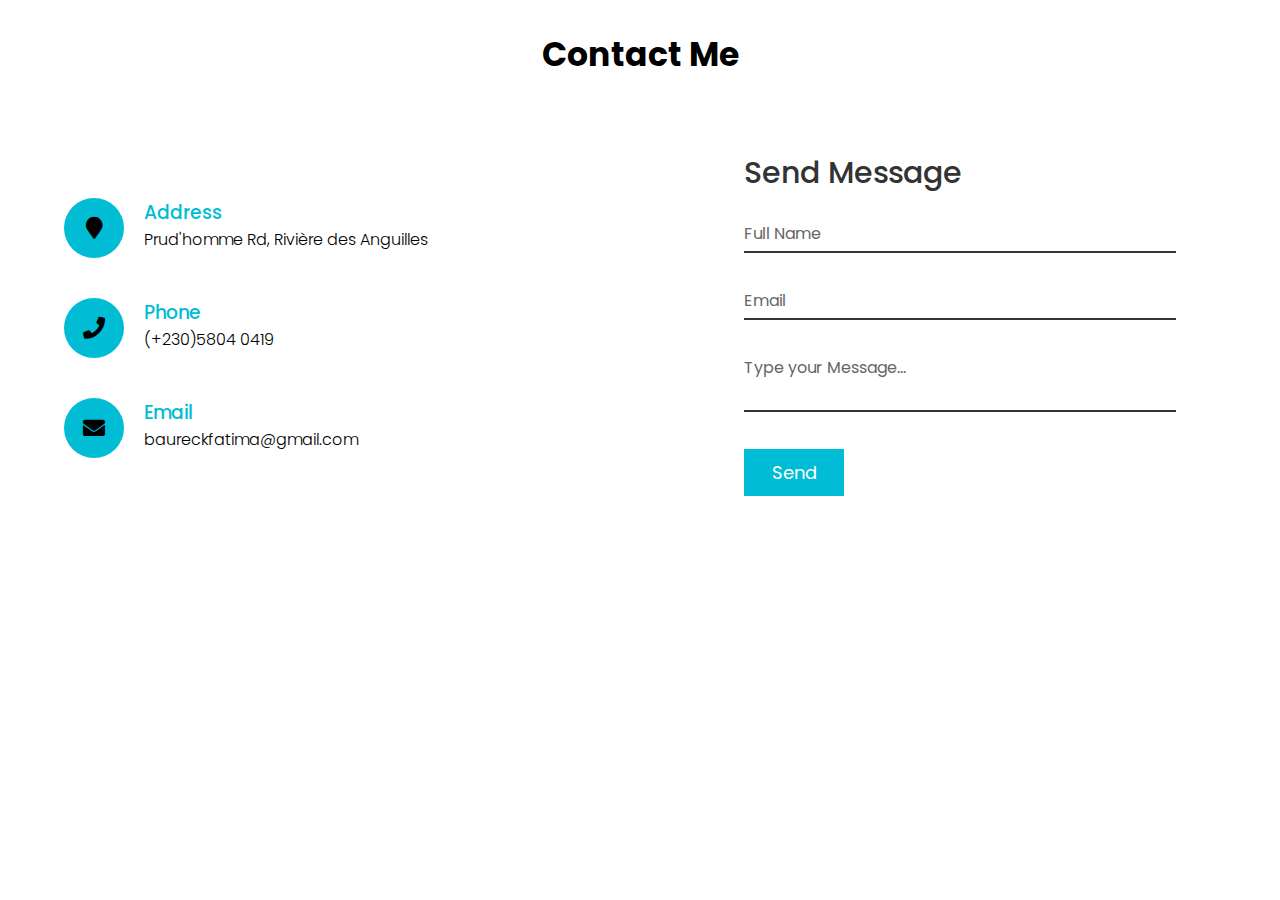
<file: personalWebsite/contact.html>
<!DOCTYPE html>
<html lang="en">
<head>
    <meta charset="UTF-8">
    <meta http-equiv="X-UA-Compatible" content="IE=edge">
    <meta name="viewport" content="width=device-width, initial-scale=1.0">
    <title>Contact Me</title>
    <link rel="shortcut icon" href="images/logo.png">
    <link rel="stylesheet" href="https://use.fontawesome.com/releases/v5.4.1/css/all.css">
    <link rel="stylesheet" type="text/css" href="style2.css">
</head>
<body>
    <section class="contact"></section>
    <div class="content">
        <h2>Contact Me</h2>
    </div>
    <div class="container">
        <div class="contactInfo">
            <div class="box">
                <div class="icon"><i class="fa fa-map-marker" aria-hidden="true"></i></div>
                <div class="text">
                    <h3>Address</h3>
                    <p>Prud'homme Rd, Rivière des Anguilles</p>
                </div>
            </div>
            <div class="box">
                <div class="icon"><i class="fa fa-phone" aria-hidden="true"></i></div>
                <div class="text">
                    <h3>Phone</h3>
                    <p>(+230)5804 0419</p>
                </div>
            </div>
            <div class="box">
                <div class="icon"><i class="fa fa-envelope" aria-hidden="true"></i></div>
                <div class="text">
                    <h3>Email</h3>
                    <p>baureckfatima@gmail.com</p>
                </div>
            </div>
        </div>
        <div class="contactForm">
            <form>
                <h2>Send Message</h2>
                <div class="inputBox">
                    <input type="text" name="" required="required">
                    <span>Full Name</span>
                </div>
                <div class="inputBox">
                    <input type="text" name="" required="required">
                    <span>Email</span>
                </div>
                <div class="inputBox">
                    <textarea required="required"></textarea>
                    <span>Type your Message...</span>
                </div>
                <div class="inputBox">
                    <input type="Submit" name="" value="Send">
                </div>
            </form>
        </div>
    </div>
    
</body>
</html>
</file>
<file: personalWebsite/style2.css>
@import url('https://fonts.googleapis.com/css?family=Poppins:400,500,600,700&display=swap');
*{
    margin: 0;
    padding: 0;
    box-sizing: border-box;
    font-family: 'Poppins', sans-serif;
}
.content{
    text-align: center;
    padding-top: 30px;
    font-size: 22px;
}
.contact{
    position: absolute;
    width: 1500px;
    min-height: 100vh;
    padding: 50px 100px;
    display: flex;
    justify-content: center;
    align-items: center;
    flex-direction: column;
    /* background: url(background.png);
    background-size: cover; */
}
.contact .content{
    max-width: 800px;
    text-align: center; 
    /* color: #fff;    */

}
.contact .content h2{
    font-size: 36px;
    font-weight: 500;
    color: #fff;   
}
.contact .content p{
    font-weight: 300;
    color: #fff;   
}
.container{
    width: 100%;
    display: flex;
    justify-content: center;
    align-items: center;
    margin-top: 30px;
}
.container .contactInfo{
    width: 50%;
    display: flex;
    flex-direction: column;
}
.container .contactInfo .box{
    position: relative;
    padding: 20px 0;
    display: flex;
}
.container .contactInfo .box .icon{
    min-width: 60px;
    height: 60px;
    background: #00bcd4;
    display: flex;
    justify-content: center;
    align-items: center;
    border-radius: 50%;
    font-size: 22px;
}
.container .contactInfo .box .text{
    display: flex;
    margin-left: 20px;
    font-size: 16px;
    color: black;
    flex-direction: column;
    font-weight: 300;
}
.container .contactInfo .box .text h3{
    font-weight: 500;
    color: #00bcd4;
}
.contactForm{
    width: 40%;
    padding: 40px;
    background: #fff;
}
.contactForm h2{
    font-size: 30px;
    color: #333;
    font-weight: 500;
}
.contactForm .inputBox{
    position: relative;
    width: 100%;
    margin-top: 10px;
}
.contactForm .inputBox input,
.contactForm .inputBox textarea{
    width: 100%;
    padding: 5px 0;
    font-size: 16px;
    margin: 10px 0;
    border: none;
    border-bottom: 2px solid #333;
    outline: none;
    resize: none;
}

.contactForm .inputBox span{
    position: absolute;
    left: 0;
    padding: 5px 0;
    font-size: 16px;
    margin: 10px 0;
    pointer-events: none;
    transition: 0.5s;
    color: #666;
}
.contactForm .inputBox input:focus ~ span,
.contactForm .inputBox input:valid ~ span,
.contactForm .inputBox textarea:focus ~ span,
.contactForm .inputBox textarea:valid ~ span{
    color: #e91e63;
    font-size: 12px;
    transform: translateY(-20px);
}
.contactForm .inputBox input[type="submit"]
{
    width: 100px;
    background: #00bcd4;
    color: #fff;
    border: none;
    cursor: pointer;
    padding: 10px;
    font-size: 18px;
}
@media (max-width: 991px)
{
    .contact
    {
        padding: 50px;   
    }
    .container
    {
      flex-direction: column;  
    }
    .container .contactInfo
    {
        margin-bottom: 40px;
    }
    .container .contactInfo, .contactForm
    {
        width: 100%;
    }

}
</file>
